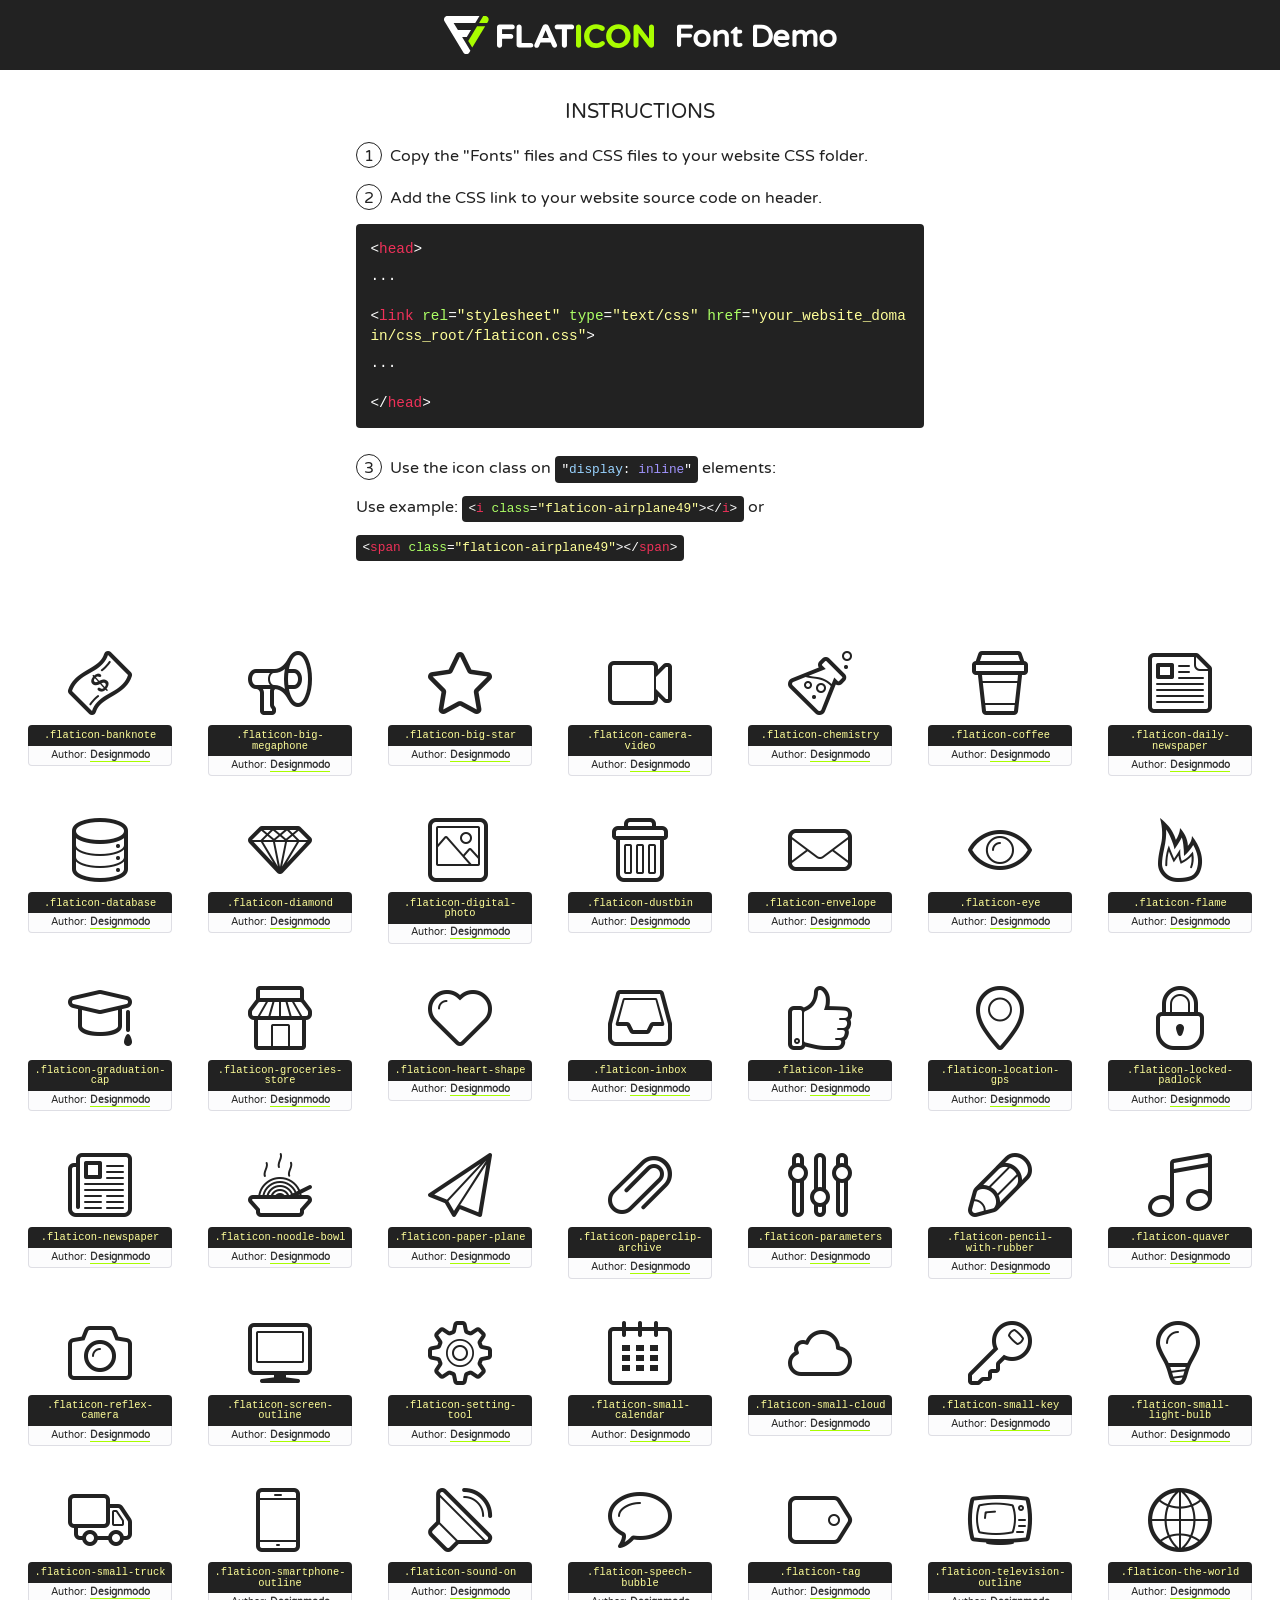
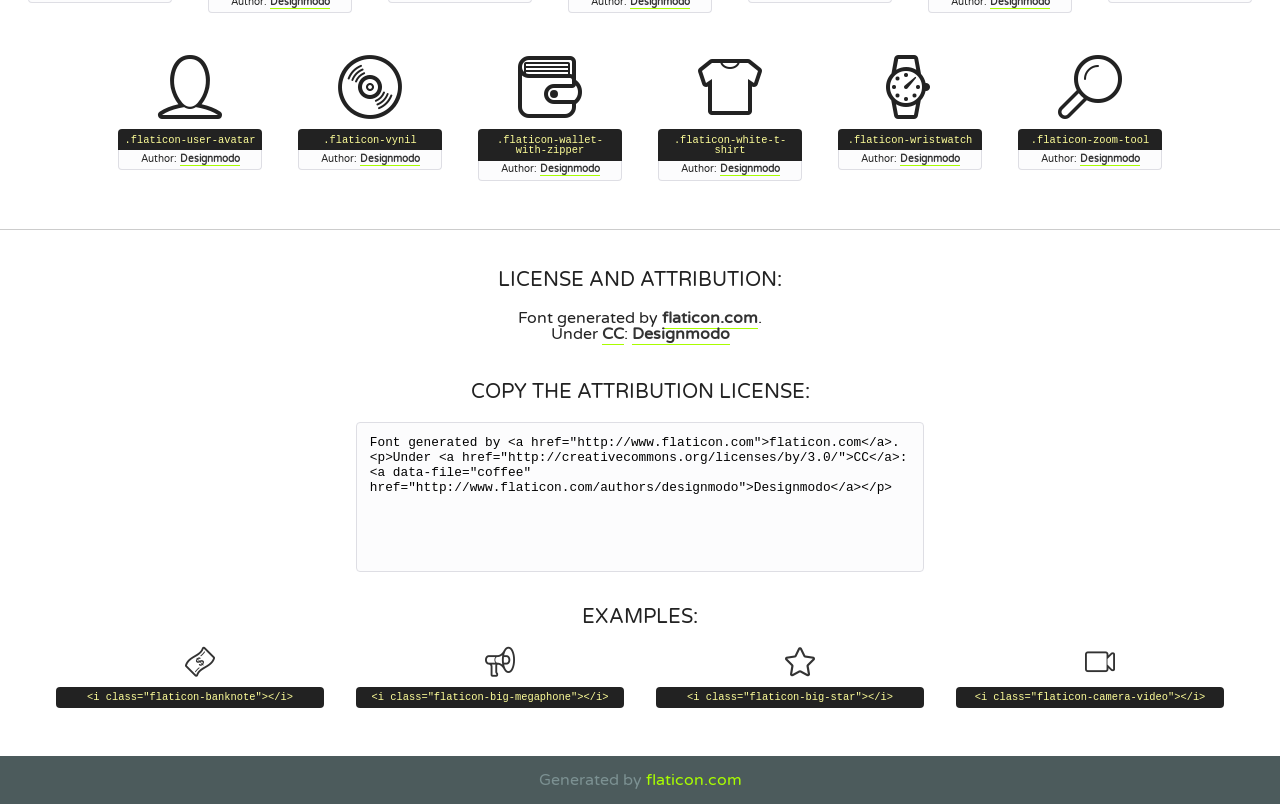
<file: css/font/flaticon.html>
<!DOCTYPE html>
<!--
  Flaticon icon font: Flaticon
  Creation date: 22/06/2016 15:00
-->
<html>
<!DOCTYPE html>
<html>

<head>
    <title>Flaticon WebFont</title>
    <link href="http://fonts.googleapis.com/css?family=Varela+Round" rel="stylesheet" type="text/css" />
    <link rel="stylesheet" type="text/css" href="flaticon.css">
    <meta charset="UTF-8">
    <style>
    html, body, div, span, applet, object, iframe,
    h1, h2, h3, h4, h5, h6, p, blockquote, pre,
    a, abbr, acronym, address, big, cite, code,
    del, dfn, em, img, ins, kbd, q, s, samp,
    small, strike, strong, sub, sup, tt, var,
    b, u, i, center,
    dl, dt, dd, ol, ul, li,
    fieldset, form, label, legend,
    table, caption, tbody, tfoot, thead, tr, th, td,
    article, aside, canvas, details, embed, 
    figure, figcaption, footer, header, hgroup, 
    menu, nav, output, ruby, section, summary,
    time, mark, audio, video {
        margin: 0;
        padding: 0;
        border: 0;
        font-size: 100%;
        font: inherit;
        vertical-align: baseline;
    }
    /* HTML5 display-role reset for older browsers */
    article, aside, details, figcaption, figure, 
    footer, header, hgroup, menu, nav, section {
        display: block;
    }
    body {
        line-height: 1;
    }
    ol, ul {
        list-style: none;
    }
    blockquote, q {
        quotes: none;
    }
    blockquote:before, blockquote:after,
    q:before, q:after {
        content: '';
        content: none;
    }
    table {
        border-collapse: collapse;
        border-spacing: 0;
    }
    body {
        font-family: 'Varela Round', Helvetica, Arial, sans-serif;
        font-size: 16px;
        color: #222;
    }
    a {
        color: #333;
        border-bottom: 1px solid #a9fd00;
        font-weight: bold;
        text-decoration: none;
    }
    * {
        -moz-box-sizing: border-box;
        -webkit-box-sizing: border-box;
        box-sizing: border-box;
        margin: 0;
        padding: 0;
    }
    [class^="flaticon-"]:before, [class*=" flaticon-"]:before, [class^="flaticon-"]:after, [class*=" flaticon-"]:after {
        font-family: Flaticon;
        font-size: 30px;
        font-style: normal;
        margin-left: 20px;
        color: #333;
    }
    .wrapper {
        max-width: 600px;
        margin: auto;
        padding: 0 1em;
    }
    .title {
        font-size: 1.25em;
        text-align: center;
        margin-bottom: 1em;
        text-transform: uppercase;
    }
    header {
        text-align: center;
        background-color: #222;
        color: #fff;
        padding: 1em;
    }
    header .logo {
        width: 210px;
        height: 38px;
        display: inline-block;
        vertical-align: middle;
        margin-right: 1em;
        border: none;
    }
    header strong {
        font-size: 1.95em;
        font-weight: bold;
        vertical-align: middle;
        margin-top: 5px;
        display: inline-block;
    }
    .demo {
        margin: 2em auto;
        line-height: 1.25em;
    }
    .demo ul li {
        margin-bottom: 1em;
    }
    .demo ul li .num {
        color: #222;
        border-radius: 20px;
        display: inline-block;
        width: 26px;
        padding: 3px;
        height: 26px;
        text-align: center;
        margin-right: 0.5em;
        border: 1px solid #222;
    }
    .demo ul li code {
        background-color: #222;
        border-radius: 4px;
        padding: 0.25em 0.5em;
        display: inline-block;
        color: #fff;
        font-family: Consolas,Monaco,Lucida Console,Liberation Mono,DejaVu Sans Mono,Bitstream Vera Sans Mono,Courier New, monospace;
        font-weight: lighter;
        margin-top: 1em;
        font-size: 0.8em;
        word-break: break-all;
    }
    .demo ul li code.big {
        padding: 1em;
        font-size: 0.9em;
    }
    .demo ul li code .red {
        color: #EF3159;
    }
    .demo ul li code .green {
        color: #ACFF65;
    }
    .demo ul li code .yellow {
        color: #FFFF99;
    }
    .demo ul li code .blue {
        color: #99D3FF;
    }
    .demo ul li code .purple {
        color: #A295FF;
    }
    .demo ul li code .dots {
        margin-top: 0.5em;
        display: block;
    }
    #glyphs {
        border-bottom: 1px solid #ccc;
        padding: 2em 0;
        text-align: center;
    }
    .glyph {
        display: inline-block;
        width: 9em;
        margin: 1em;
        text-align: center;
        vertical-align: top;
        background: #FFF;
    }
    .glyph .glyph-icon {
        padding: 10px;
        display: block;
        font-family:"Flaticon";
        font-size: 64px;
        line-height: 1;
    }
    .glyph .glyph-icon:before {
        font-size: 64px;
        color: #222;
        margin-left: 0;
    }
    .class-name {
        font-size: 0.65em;
        background-color: #222;
        color: #fff;
        border-radius: 4px 4px 0 0;
        padding: 0.5em;
        color: #FFFF99;
        font-family: Consolas,Monaco,Lucida Console,Liberation Mono,DejaVu Sans Mono,Bitstream Vera Sans Mono,Courier New, monospace;
    }
    .author-name {
        font-size: 0.6em;
        background-color: #fcfcfd;
        border: 1px solid #DEDEE4;
        border-top: 0;
        border-radius: 0 0 4px 4px;
        padding: 0.5em;
    }
    .class-name:last-child {
        font-size: 10px;
        color:#888;
    }
    .class-name:last-child a {
        font-size: 10px;
        color:#555;
    }
    .class-name:last-child a:hover {
        color:#a9fd00;
    }
    .glyph > input {
        display: block;
        width: 100px;
        margin: 5px auto;
        text-align: center;
        font-size: 12px;
        cursor: text;
    }
    .glyph > input.icon-input {
        font-family:"Flaticon";
        font-size: 16px;
        margin-bottom: 10px;
    }
    .attribution .title {
        margin-top: 2em;
    }
    .attribution textarea {
        background-color: #fcfcfd;
        padding: 1em;
        border: none;
        box-shadow: none;
        border: 1px solid #DEDEE4;
        border-radius: 4px;
        resize: none;
        width: 100%;
        height: 150px;
        font-size: 0.8em;
        font-family: Consolas,Monaco,Lucida Console,Liberation Mono,DejaVu Sans Mono,Bitstream Vera Sans Mono,Courier New, monospace;
        -webkit-appearance: none;
    }
    .iconsuse {
        margin: 2em auto;
        text-align: center;
        max-width: 1200px;
    }
    .iconsuse:after {
        content: '';
        display: table;
        clear: both;
    }
    .iconsuse .image {
        float: left;
        width: 25%;
        padding: 0 1em;
    }
    .iconsuse .image p {
        margin-bottom: 1em;
    }
    .iconsuse .image span {
        display: block;
        font-size: 0.65em;
        background-color: #222;
        color: #fff;
        border-radius: 4px;
        padding: 0.5em;
        color: #FFFF99;
        margin-top: 1em;
        font-family: Consolas,Monaco,Lucida Console,Liberation Mono,DejaVu Sans Mono,Bitstream Vera Sans Mono,Courier New, monospace;
    }
    #footer {
        text-align: center;
        background-color: #4C5B5C;
        color: #7c9192;
        padding: 1em;
    }
    #footer a {
        border: none;
        color: #a9fd00;
        font-weight: normal;
    }
    @media (max-width: 960px) {
        .iconsuse .image {
            width: 50%;
        }
    }
    @media (max-width: 560px) {
        .iconsuse .image {
            width: 100%;
        }
    }
    </style>
</head>

<body class="characters-off">

    <header>
        <a href="http://www.flaticon.com" target="_blank" class="logo">
            <svg version="1.1" xmlns="http://www.w3.org/2000/svg" xmlns:xlink="http://www.w3.org/1999/xlink" xmlns:a="http://ns.adobe.com/AdobeSVGViewerExtensions/3.0/" viewBox="0 0 560.875 102.036" enable-background="new 0 0 560.875 102.036" xml:space="preserve">
                <defs>
                </defs>
                <g>
                    <g class="letters">
                        <path fill="#ffffff" d="M141.596,29.675c0-3.777,2.985-6.767,6.764-6.767h34.438c3.426,0,6.15,2.728,6.15,6.15
                        c0,3.43-2.724,6.149-6.15,6.149h-27.674v13.091h23.719c3.429,0,6.151,2.724,6.151,6.15c0,3.43-2.723,6.149-6.151,6.149h-23.719
                        v17.574c0,3.773-2.986,6.761-6.764,6.761c-3.779,0-6.764-2.989-6.764-6.761V29.675z"></path>
                        <path fill="#ffffff" d="M193.844,29.149c0-3.781,2.985-6.767,6.764-6.767c3.776,0,6.763,2.985,6.763,6.767v42.957h25.039
                        c3.426,0,6.149,2.726,6.149,6.153c0,3.425-2.723,6.15-6.149,6.15h-31.802c-3.779,0-6.764-2.986-6.764-6.768V29.149z"></path>
                        <path fill="#ffffff" d="M241.891,75.71l21.438-48.407c1.492-3.341,4.215-5.357,7.906-5.357h0.792
                        c3.686,0,6.323,2.017,7.815,5.357l21.439,48.407c0.436,0.967,0.701,1.845,0.701,2.723c0,3.602-2.809,6.501-6.414,6.501
                        c-3.161,0-5.269-1.845-6.499-4.655l-4.132-9.661h-27.059l-4.301,10.102c-1.144,2.631-3.426,4.214-6.237,4.214
                        c-3.517,0-6.24-2.81-6.24-6.325C241.1,77.64,241.451,76.677,241.891,75.71z M279.932,58.666l-8.521-20.297l-8.526,20.297H279.932
                        z"></path>
                        <path fill="#ffffff" d="M314.864,35.387H301.86c-3.429,0-6.239-2.813-6.239-6.238c0-3.429,2.811-6.24,6.239-6.24h39.533
                        c3.426,0,6.237,2.811,6.237,6.24c0,3.425-2.811,6.238-6.237,6.238h-13.001v42.785c0,3.773-2.99,6.761-6.764,6.761
                        c-3.779,0-6.764-2.989-6.764-6.761V35.387z"></path>
                        <path fill="#A9FD00" d="M352.615,29.149c0-3.781,2.985-6.767,6.767-6.767c3.774,0,6.761,2.985,6.761,6.767v49.024
                        c0,3.773-2.987,6.761-6.761,6.761c-3.781,0-6.767-2.989-6.767-6.761V29.149z"></path>
                        <path fill="#A9FD00" d="M374.132,53.836v-0.179c0-17.481,13.178-31.801,32.065-31.801c9.22,0,15.459,2.458,20.557,6.238
                        c1.402,1.054,2.637,2.985,2.637,5.357c0,3.692-2.985,6.59-6.681,6.59c-1.845,0-3.071-0.702-4.044-1.319
                        c-3.776-2.813-7.729-4.393-12.562-4.393c-10.364,0-17.831,8.611-17.831,19.154v0.173c0,10.542,7.291,19.329,17.831,19.329
                        c5.715,0,9.492-1.756,13.359-4.834c1.049-0.874,2.458-1.491,4.039-1.491c3.429,0,6.325,2.813,6.325,6.236
                        c0,2.106-1.056,3.78-2.282,4.834c-5.539,4.834-12.036,7.733-21.878,7.733C387.572,85.464,374.132,71.493,374.132,53.836z"></path>
                        <path fill="#A9FD00" d="M433.009,53.836v-0.179c0-17.481,13.79-31.801,32.766-31.801c18.981,0,32.592,14.143,32.592,31.628v0.173
                        c0,17.483-13.785,31.807-32.769,31.807C446.625,85.464,433.009,71.32,433.009,53.836z M484.224,53.836v-0.179
                        c0-10.539-7.725-19.326-18.626-19.326c-10.893,0-18.449,8.611-18.449,19.154v0.173c0,10.542,7.73,19.329,18.626,19.329
                        C476.676,72.986,484.224,64.378,484.224,53.836z"></path>
                        <path fill="#A9FD00" d="M506.233,29.321c0-3.774,2.99-6.763,6.767-6.763h1.401c3.252,0,5.183,1.583,7.029,3.953l26.093,34.265
                        V29.059c0-3.692,2.99-6.677,6.681-6.677c3.683,0,6.671,2.985,6.671,6.677v48.934c0,3.78-2.987,6.765-6.764,6.765h-0.436
                        c-3.257,0-5.188-1.581-7.034-3.953l-27.056-35.492v32.944c0,3.687-2.985,6.676-6.678,6.676c-3.683,0-6.673-2.989-6.673-6.676
                        V29.321z"></path>
                    </g>
                    <g class="insignia">
                        <path fill="#ffffff" d="M48.372,56.137h12.517l11.156-18.537H37.186L25.688,18.539h57.825L94.668,0H9.271
                        C5.925,0,2.842,1.801,1.198,4.716c-1.644,2.907-1.593,6.482,0.134,9.343l50.38,83.501c1.678,2.781,4.689,4.476,7.938,4.476
                        c3.246,0,6.257-1.695,7.935-4.476l2.898-4.804L48.372,56.137z"></path>
                        <g class="i">
                            <path fill="#A9FD00" d="M93.575,18.539h0.031v0.004l21.652,0.004l2.705-4.488c1.727-2.861,1.778-6.436,0.133-9.343
                            C116.454,1.801,113.371,0,110.026,0h-5.294L93.575,18.539z"></path>
                            <polygon fill="#A9FD00" points="88.291,27.356 64.725,66.486 75.519,84.404 109.942,27.356"></polygon>
                        </g>
                    </g>
                </g>
            </svg>
        </a>
        <strong>Font Demo</strong>
    </header>


    <section class="demo wrapper">

        <p class="title">Instructions</p>

        <ul>
            <li>
                <span class="num">1</span>Copy the "Fonts" files and CSS files to your website CSS folder.
            </li>
            <li>
                <span class="num">2</span>Add the CSS link to your website source code on header.
                <code class="big">
                    &lt;<span class="red">head</span>&gt;
                    <br/><span class="dots">...</span>
                    <br/>&lt;<span class="red">link</span> <span class="green">rel</span>=<span class="yellow">"stylesheet"</span> <span class="green">type</span>=<span class="yellow">"text/css"</span> <span class="green">href</span>=<span class="yellow">"your_website_domain/css_root/flaticon.css"</span>&gt;
                    <br/><span class="dots">...</span>
                    <br/>&lt;/<span class="red">head</span>&gt;
                </code>
            </li>

            <li>
                <p>
                    <span class="num">3</span>Use the icon class on <code>"<span class="blue">display</span>:<span class="purple"> inline</span>"</code> elements:
                    <br />
                    Use example: <code>&lt;<span class="red">i</span> <span class="green">class</span>=<span class="yellow">&quot;flaticon-airplane49&quot;</span>&gt;&lt;/<span class="red">i</span>&gt;</code> or <code>&lt;<span class="red">span</span> <span class="green">class</span>=<span class="yellow">&quot;flaticon-airplane49&quot;</span>&gt;&lt;/<span class="red">span</span>&gt;</code>
            </li>
        </ul>

    </section>




   <section id="glyphs">          
    
      
        <div class="glyph"><div class="glyph-icon flaticon-banknote"></div>
            <div class="class-name">.flaticon-banknote</div>
            <div class="author-name">Author: <a data-file="banknote" href="http://www.flaticon.com/authors/designmodo">Designmodo</a> </div> 
        </div>        
        
        <div class="glyph"><div class="glyph-icon flaticon-big-megaphone"></div>
            <div class="class-name">.flaticon-big-megaphone</div>
            <div class="author-name">Author: <a data-file="big-megaphone" href="http://www.flaticon.com/authors/designmodo">Designmodo</a> </div> 
        </div>        
        
        <div class="glyph"><div class="glyph-icon flaticon-big-star"></div>
            <div class="class-name">.flaticon-big-star</div>
            <div class="author-name">Author: <a data-file="big-star" href="http://www.flaticon.com/authors/designmodo">Designmodo</a> </div> 
        </div>        
        
        <div class="glyph"><div class="glyph-icon flaticon-camera-video"></div>
            <div class="class-name">.flaticon-camera-video</div>
            <div class="author-name">Author: <a data-file="camera-video" href="http://www.flaticon.com/authors/designmodo">Designmodo</a> </div> 
        </div>        
        
        <div class="glyph"><div class="glyph-icon flaticon-chemistry"></div>
            <div class="class-name">.flaticon-chemistry</div>
            <div class="author-name">Author: <a data-file="chemistry" href="http://www.flaticon.com/authors/designmodo">Designmodo</a> </div> 
        </div>        
        
        <div class="glyph"><div class="glyph-icon flaticon-coffee"></div>
            <div class="class-name">.flaticon-coffee</div>
            <div class="author-name">Author: <a data-file="coffee" href="http://www.flaticon.com/authors/designmodo">Designmodo</a> </div> 
        </div>        
        
        <div class="glyph"><div class="glyph-icon flaticon-daily-newspaper"></div>
            <div class="class-name">.flaticon-daily-newspaper</div>
            <div class="author-name">Author: <a data-file="daily-newspaper" href="http://www.flaticon.com/authors/designmodo">Designmodo</a> </div> 
        </div>        
        
        <div class="glyph"><div class="glyph-icon flaticon-database"></div>
            <div class="class-name">.flaticon-database</div>
            <div class="author-name">Author: <a data-file="database" href="http://www.flaticon.com/authors/designmodo">Designmodo</a> </div> 
        </div>        
        
        <div class="glyph"><div class="glyph-icon flaticon-diamond"></div>
            <div class="class-name">.flaticon-diamond</div>
            <div class="author-name">Author: <a data-file="diamond" href="http://www.flaticon.com/authors/designmodo">Designmodo</a> </div> 
        </div>        
        
        <div class="glyph"><div class="glyph-icon flaticon-digital-photo"></div>
            <div class="class-name">.flaticon-digital-photo</div>
            <div class="author-name">Author: <a data-file="digital-photo" href="http://www.flaticon.com/authors/designmodo">Designmodo</a> </div> 
        </div>        
        
        <div class="glyph"><div class="glyph-icon flaticon-dustbin"></div>
            <div class="class-name">.flaticon-dustbin</div>
            <div class="author-name">Author: <a data-file="dustbin" href="http://www.flaticon.com/authors/designmodo">Designmodo</a> </div> 
        </div>        
        
        <div class="glyph"><div class="glyph-icon flaticon-envelope"></div>
            <div class="class-name">.flaticon-envelope</div>
            <div class="author-name">Author: <a data-file="envelope" href="http://www.flaticon.com/authors/designmodo">Designmodo</a> </div> 
        </div>        
        
        <div class="glyph"><div class="glyph-icon flaticon-eye"></div>
            <div class="class-name">.flaticon-eye</div>
            <div class="author-name">Author: <a data-file="eye" href="http://www.flaticon.com/authors/designmodo">Designmodo</a> </div> 
        </div>        
        
        <div class="glyph"><div class="glyph-icon flaticon-flame"></div>
            <div class="class-name">.flaticon-flame</div>
            <div class="author-name">Author: <a data-file="flame" href="http://www.flaticon.com/authors/designmodo">Designmodo</a> </div> 
        </div>        
        
        <div class="glyph"><div class="glyph-icon flaticon-graduation-cap"></div>
            <div class="class-name">.flaticon-graduation-cap</div>
            <div class="author-name">Author: <a data-file="graduation-cap" href="http://www.flaticon.com/authors/designmodo">Designmodo</a> </div> 
        </div>        
        
        <div class="glyph"><div class="glyph-icon flaticon-groceries-store"></div>
            <div class="class-name">.flaticon-groceries-store</div>
            <div class="author-name">Author: <a data-file="groceries-store" href="http://www.flaticon.com/authors/designmodo">Designmodo</a> </div> 
        </div>        
        
        <div class="glyph"><div class="glyph-icon flaticon-heart-shape"></div>
            <div class="class-name">.flaticon-heart-shape</div>
            <div class="author-name">Author: <a data-file="heart-shape" href="http://www.flaticon.com/authors/designmodo">Designmodo</a> </div> 
        </div>        
        
        <div class="glyph"><div class="glyph-icon flaticon-inbox"></div>
            <div class="class-name">.flaticon-inbox</div>
            <div class="author-name">Author: <a data-file="inbox" href="http://www.flaticon.com/authors/designmodo">Designmodo</a> </div> 
        </div>        
        
        <div class="glyph"><div class="glyph-icon flaticon-like"></div>
            <div class="class-name">.flaticon-like</div>
            <div class="author-name">Author: <a data-file="like" href="http://www.flaticon.com/authors/designmodo">Designmodo</a> </div> 
        </div>        
        
        <div class="glyph"><div class="glyph-icon flaticon-location-gps"></div>
            <div class="class-name">.flaticon-location-gps</div>
            <div class="author-name">Author: <a data-file="location-gps" href="http://www.flaticon.com/authors/designmodo">Designmodo</a> </div> 
        </div>        
        
        <div class="glyph"><div class="glyph-icon flaticon-locked-padlock"></div>
            <div class="class-name">.flaticon-locked-padlock</div>
            <div class="author-name">Author: <a data-file="locked-padlock" href="http://www.flaticon.com/authors/designmodo">Designmodo</a> </div> 
        </div>        
        
        <div class="glyph"><div class="glyph-icon flaticon-newspaper"></div>
            <div class="class-name">.flaticon-newspaper</div>
            <div class="author-name">Author: <a data-file="newspaper" href="http://www.flaticon.com/authors/designmodo">Designmodo</a> </div> 
        </div>        
        
        <div class="glyph"><div class="glyph-icon flaticon-noodle-bowl"></div>
            <div class="class-name">.flaticon-noodle-bowl</div>
            <div class="author-name">Author: <a data-file="noodle-bowl" href="http://www.flaticon.com/authors/designmodo">Designmodo</a> </div> 
        </div>        
        
        <div class="glyph"><div class="glyph-icon flaticon-paper-plane"></div>
            <div class="class-name">.flaticon-paper-plane</div>
            <div class="author-name">Author: <a data-file="paper-plane" href="http://www.flaticon.com/authors/designmodo">Designmodo</a> </div> 
        </div>        
        
        <div class="glyph"><div class="glyph-icon flaticon-paperclip-archive"></div>
            <div class="class-name">.flaticon-paperclip-archive</div>
            <div class="author-name">Author: <a data-file="paperclip-archive" href="http://www.flaticon.com/authors/designmodo">Designmodo</a> </div> 
        </div>        
        
        <div class="glyph"><div class="glyph-icon flaticon-parameters"></div>
            <div class="class-name">.flaticon-parameters</div>
            <div class="author-name">Author: <a data-file="parameters" href="http://www.flaticon.com/authors/designmodo">Designmodo</a> </div> 
        </div>        
        
        <div class="glyph"><div class="glyph-icon flaticon-pencil-with-rubber"></div>
            <div class="class-name">.flaticon-pencil-with-rubber</div>
            <div class="author-name">Author: <a data-file="pencil-with-rubber" href="http://www.flaticon.com/authors/designmodo">Designmodo</a> </div> 
        </div>        
        
        <div class="glyph"><div class="glyph-icon flaticon-quaver"></div>
            <div class="class-name">.flaticon-quaver</div>
            <div class="author-name">Author: <a data-file="quaver" href="http://www.flaticon.com/authors/designmodo">Designmodo</a> </div> 
        </div>        
        
        <div class="glyph"><div class="glyph-icon flaticon-reflex-camera"></div>
            <div class="class-name">.flaticon-reflex-camera</div>
            <div class="author-name">Author: <a data-file="reflex-camera" href="http://www.flaticon.com/authors/designmodo">Designmodo</a> </div> 
        </div>        
        
        <div class="glyph"><div class="glyph-icon flaticon-screen-outline"></div>
            <div class="class-name">.flaticon-screen-outline</div>
            <div class="author-name">Author: <a data-file="screen-outline" href="http://www.flaticon.com/authors/designmodo">Designmodo</a> </div> 
        </div>        
        
        <div class="glyph"><div class="glyph-icon flaticon-setting-tool"></div>
            <div class="class-name">.flaticon-setting-tool</div>
            <div class="author-name">Author: <a data-file="setting-tool" href="http://www.flaticon.com/authors/designmodo">Designmodo</a> </div> 
        </div>        
        
        <div class="glyph"><div class="glyph-icon flaticon-small-calendar"></div>
            <div class="class-name">.flaticon-small-calendar</div>
            <div class="author-name">Author: <a data-file="small-calendar" href="http://www.flaticon.com/authors/designmodo">Designmodo</a> </div> 
        </div>        
        
        <div class="glyph"><div class="glyph-icon flaticon-small-cloud"></div>
            <div class="class-name">.flaticon-small-cloud</div>
            <div class="author-name">Author: <a data-file="small-cloud" href="http://www.flaticon.com/authors/designmodo">Designmodo</a> </div> 
        </div>        
        
        <div class="glyph"><div class="glyph-icon flaticon-small-key"></div>
            <div class="class-name">.flaticon-small-key</div>
            <div class="author-name">Author: <a data-file="small-key" href="http://www.flaticon.com/authors/designmodo">Designmodo</a> </div> 
        </div>        
        
        <div class="glyph"><div class="glyph-icon flaticon-small-light-bulb"></div>
            <div class="class-name">.flaticon-small-light-bulb</div>
            <div class="author-name">Author: <a data-file="small-light-bulb" href="http://www.flaticon.com/authors/designmodo">Designmodo</a> </div> 
        </div>        
        
        <div class="glyph"><div class="glyph-icon flaticon-small-truck"></div>
            <div class="class-name">.flaticon-small-truck</div>
            <div class="author-name">Author: <a data-file="small-truck" href="http://www.flaticon.com/authors/designmodo">Designmodo</a> </div> 
        </div>        
        
        <div class="glyph"><div class="glyph-icon flaticon-smartphone-outline"></div>
            <div class="class-name">.flaticon-smartphone-outline</div>
            <div class="author-name">Author: <a data-file="smartphone-outline" href="http://www.flaticon.com/authors/designmodo">Designmodo</a> </div> 
        </div>        
        
        <div class="glyph"><div class="glyph-icon flaticon-sound-on"></div>
            <div class="class-name">.flaticon-sound-on</div>
            <div class="author-name">Author: <a data-file="sound-on" href="http://www.flaticon.com/authors/designmodo">Designmodo</a> </div> 
        </div>        
        
        <div class="glyph"><div class="glyph-icon flaticon-speech-bubble"></div>
            <div class="class-name">.flaticon-speech-bubble</div>
            <div class="author-name">Author: <a data-file="speech-bubble" href="http://www.flaticon.com/authors/designmodo">Designmodo</a> </div> 
        </div>        
        
        <div class="glyph"><div class="glyph-icon flaticon-tag"></div>
            <div class="class-name">.flaticon-tag</div>
            <div class="author-name">Author: <a data-file="tag" href="http://www.flaticon.com/authors/designmodo">Designmodo</a> </div> 
        </div>        
        
        <div class="glyph"><div class="glyph-icon flaticon-television-outline"></div>
            <div class="class-name">.flaticon-television-outline</div>
            <div class="author-name">Author: <a data-file="television-outline" href="http://www.flaticon.com/authors/designmodo">Designmodo</a> </div> 
        </div>        
        
        <div class="glyph"><div class="glyph-icon flaticon-the-world"></div>
            <div class="class-name">.flaticon-the-world</div>
            <div class="author-name">Author: <a data-file="the-world" href="http://www.flaticon.com/authors/designmodo">Designmodo</a> </div> 
        </div>        
        
        <div class="glyph"><div class="glyph-icon flaticon-user-avatar"></div>
            <div class="class-name">.flaticon-user-avatar</div>
            <div class="author-name">Author: <a data-file="user-avatar" href="http://www.flaticon.com/authors/designmodo">Designmodo</a> </div> 
        </div>        
        
        <div class="glyph"><div class="glyph-icon flaticon-vynil"></div>
            <div class="class-name">.flaticon-vynil</div>
            <div class="author-name">Author: <a data-file="vynil" href="http://www.flaticon.com/authors/designmodo">Designmodo</a> </div> 
        </div>        
        
        <div class="glyph"><div class="glyph-icon flaticon-wallet-with-zipper"></div>
            <div class="class-name">.flaticon-wallet-with-zipper</div>
            <div class="author-name">Author: <a data-file="wallet-with-zipper" href="http://www.flaticon.com/authors/designmodo">Designmodo</a> </div> 
        </div>        
        
        <div class="glyph"><div class="glyph-icon flaticon-white-t-shirt"></div>
            <div class="class-name">.flaticon-white-t-shirt</div>
            <div class="author-name">Author: <a data-file="white-t-shirt" href="http://www.flaticon.com/authors/designmodo">Designmodo</a> </div> 
        </div>        
        
        <div class="glyph"><div class="glyph-icon flaticon-wristwatch"></div>
            <div class="class-name">.flaticon-wristwatch</div>
            <div class="author-name">Author: <a data-file="wristwatch" href="http://www.flaticon.com/authors/designmodo">Designmodo</a> </div> 
        </div>        
        
        <div class="glyph"><div class="glyph-icon flaticon-zoom-tool"></div>
            <div class="class-name">.flaticon-zoom-tool</div>
            <div class="author-name">Author: <a data-file="zoom-tool" href="http://www.flaticon.com/authors/designmodo">Designmodo</a> </div> 
        </div>        
        

    </section>



    <section class="attribution wrapper"   style="text-align:center;">

      <div class="title">License and attribution:</div><div class="attrDiv">Font generated by <a href="http://www.flaticon.com">flaticon.com</a>. <div><p>Under <a href="http://creativecommons.org/licenses/by/3.0/">CC</a>: <a data-file="coffee" href="http://www.flaticon.com/authors/designmodo">Designmodo</a></p>  </div>
      </div>
      <div class="title">Copy the Attribution License:</div>

    <textarea onclick="this.focus();this.select();">Font generated by &lt;a href=&quot;http://www.flaticon.com&quot;&gt;flaticon.com&lt;/a&gt;. <p>Under <a href="http://creativecommons.org/licenses/by/3.0/">CC</a>: <a data-file="coffee" href="http://www.flaticon.com/authors/designmodo">Designmodo</a></p>  
     </textarea>

    </section>

    <section class="iconsuse">

          <div class="title">Examples:</div>            
             
            <div class="image">
                <p>
                    <i class="glyph-icon flaticon-banknote"></i> 
                    <span>&lt;i class=&quot;flaticon-banknote&quot;&gt;&lt;/i&gt;</span>
                </p>
            </div>
            
            <div class="image">
                <p>
                    <i class="glyph-icon flaticon-big-megaphone"></i> 
                    <span>&lt;i class=&quot;flaticon-big-megaphone&quot;&gt;&lt;/i&gt;</span>
                </p>
            </div>
            
            <div class="image">
                <p>
                    <i class="glyph-icon flaticon-big-star"></i> 
                    <span>&lt;i class=&quot;flaticon-big-star&quot;&gt;&lt;/i&gt;</span>
                </p>
            </div>
            
            <div class="image">
                <p>
                    <i class="glyph-icon flaticon-camera-video"></i> 
                    <span>&lt;i class=&quot;flaticon-camera-video&quot;&gt;&lt;/i&gt;</span>
                </p>
            </div>
                       
        </div>
                            
    </section>

<div id="footer">
    <div>Generated by <a href="http://www.flaticon.com">flaticon.com</a>
    </div>
</div>



</body>
</html>
</file>
<file: css/font/flaticon.css>
/*
  	Flaticon icon font: Flaticon
  	Creation date: 22/06/2016 15:00
  	*/

@font-face {
  font-family: "Flaticon";
  src: url("./Flaticon.eot");
  src: url("./Flaticon.eot?#iefix") format("embedded-opentype"),
       url("./Flaticon.woff") format("woff"),
       url("./Flaticon.ttf") format("truetype"),
       url("./Flaticon.svg#Flaticon") format("svg");
  font-weight: normal;
  font-style: normal;
}

@media screen and (-webkit-min-device-pixel-ratio:0) {
  @font-face {
    font-family: "Flaticon";
    src: url("./Flaticon.svg#Flaticon") format("svg");
  }
}

[class^="flaticon-"]:before, [class*=" flaticon-"]:before,
[class^="flaticon-"]:after, [class*=" flaticon-"]:after {   
  font-family: Flaticon;
        font-size: 20px;
font-style: normal;
margin-left: 20px;
}

.flaticon-banknote:before { content: "\f100"; }
.flaticon-big-megaphone:before { content: "\f101"; }
.flaticon-big-star:before { content: "\f102"; }
.flaticon-camera-video:before { content: "\f103"; }
.flaticon-chemistry:before { content: "\f104"; }
.flaticon-coffee:before { content: "\f105"; }
.flaticon-daily-newspaper:before { content: "\f106"; }
.flaticon-database:before { content: "\f107"; }
.flaticon-diamond:before { content: "\f108"; }
.flaticon-digital-photo:before { content: "\f109"; }
.flaticon-dustbin:before { content: "\f10a"; }
.flaticon-envelope:before { content: "\f10b"; }
.flaticon-eye:before { content: "\f10c"; }
.flaticon-flame:before { content: "\f10d"; }
.flaticon-graduation-cap:before { content: "\f10e"; }
.flaticon-groceries-store:before { content: "\f10f"; }
.flaticon-heart-shape:before { content: "\f110"; }
.flaticon-inbox:before { content: "\f111"; }
.flaticon-like:before { content: "\f112"; }
.flaticon-location-gps:before { content: "\f113"; }
.flaticon-locked-padlock:before { content: "\f114"; }
.flaticon-newspaper:before { content: "\f115"; }
.flaticon-noodle-bowl:before { content: "\f116"; }
.flaticon-paper-plane:before { content: "\f117"; }
.flaticon-paperclip-archive:before { content: "\f118"; }
.flaticon-parameters:before { content: "\f119"; }
.flaticon-pencil-with-rubber:before { content: "\f11a"; }
.flaticon-quaver:before { content: "\f11b"; }
.flaticon-reflex-camera:before { content: "\f11c"; }
.flaticon-screen-outline:before { content: "\f11d"; }
.flaticon-setting-tool:before { content: "\f11e"; }
.flaticon-small-calendar:before { content: "\f11f"; }
.flaticon-small-cloud:before { content: "\f120"; }
.flaticon-small-key:before { content: "\f121"; }
.flaticon-small-light-bulb:before { content: "\f122"; }
.flaticon-small-truck:before { content: "\f123"; }
.flaticon-smartphone-outline:before { content: "\f124"; }
.flaticon-sound-on:before { content: "\f125"; }
.flaticon-speech-bubble:before { content: "\f126"; }
.flaticon-tag:before { content: "\f127"; }
.flaticon-television-outline:before { content: "\f128"; }
.flaticon-the-world:before { content: "\f129"; }
.flaticon-user-avatar:before { content: "\f12a"; }
.flaticon-vynil:before { content: "\f12b"; }
.flaticon-wallet-with-zipper:before { content: "\f12c"; }
.flaticon-white-t-shirt:before { content: "\f12d"; }
.flaticon-wristwatch:before { content: "\f12e"; }
.flaticon-zoom-tool:before { content: "\f12f"; }
</file>
